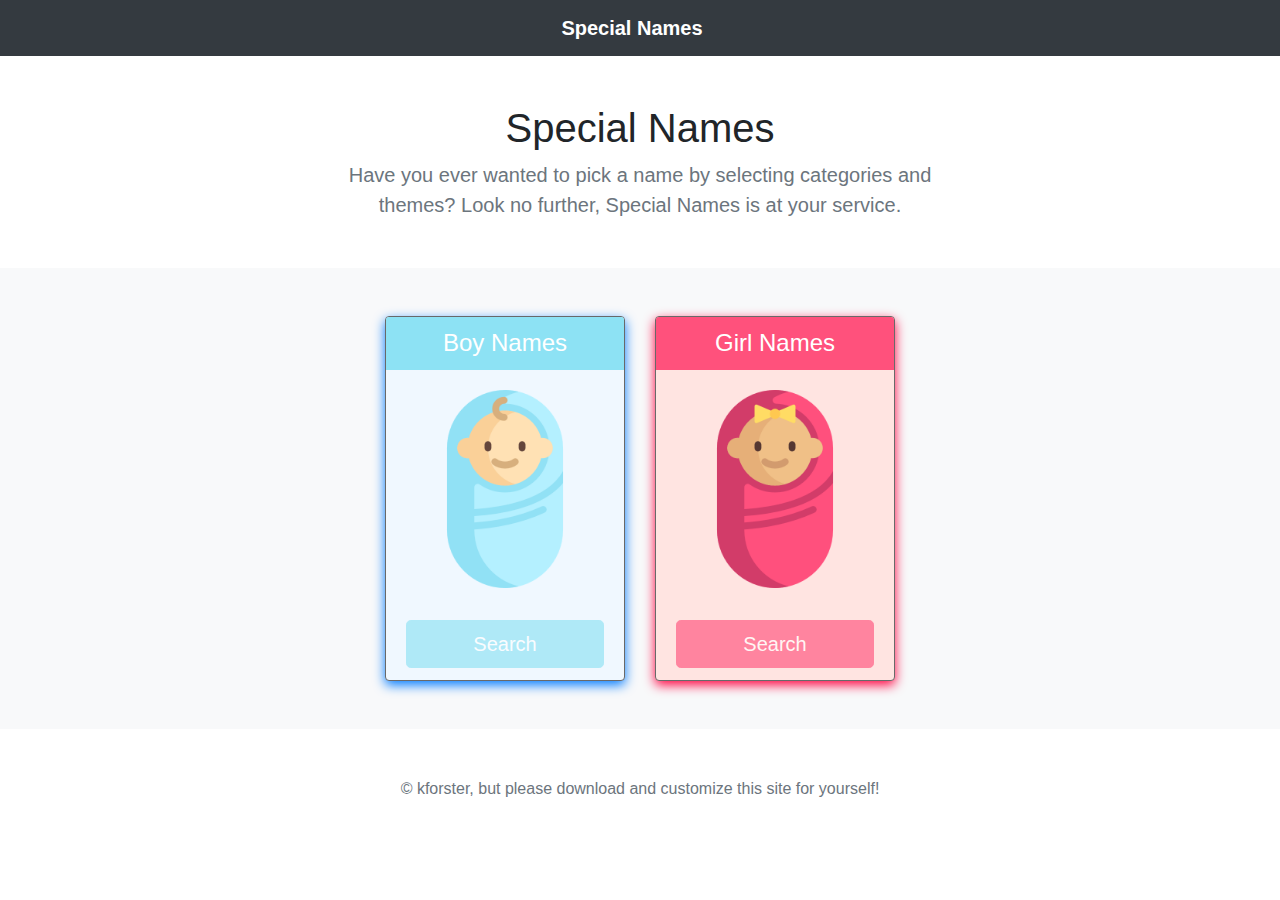
<file: index.html>
<!doctype html>
<html lang="en">
<head>
    <meta charset="utf-8">
    <meta name="viewport" content="width=device-width, initial-scale=1, shrink-to-fit=no">
    <meta name="description" content="special names app">
    <meta name="author" content="Keir Forster">

    <title>Special Names</title>

    <!-- Bootstrap core CSS -->
    <link rel="stylesheet" href="https://maxcdn.bootstrapcdn.com/bootstrap/4.0.0/css/bootstrap.min.css"
          integrity="sha384-Gn5384xqQ1aoWXA+058RXPxPg6fy4IWvTNh0E263XmFcJlSAwiGgFAW/dAiS6JXm" crossorigin="anonymous">

    <!-- Custom styles for this template -->
    <link href="index.css" rel="stylesheet">
</head>

<body>
<div class="wrapper">
    <!-- nav -->
    <header>
        <nav class="bg-dark justify-content-center navbar navbar-dark text-center">
            <a class="navbar-brand text-center" href="#"><strong>Special Names</strong></a>
        </nav>
    </header>

    <main>
        <section class="jumbotron text-center">
            <div class="container">
                <h1 class="jumbotron-heading">Special Names</h1>
                <p class="lead text-muted">Have you ever wanted to pick a name by selecting categories and themes? Look no further, Special Names is at your service.</p>
            </div>
        </section>
        <!-- cards -->
        <section class="bg-light">
            <div id="card-container" class="container bg-light py-5">
                <div class="row justify-content-center">
                    <div class="col">
                        <div id="boy-card" class="card no-select text-center">
                            <div class="card-header text-white">
                                <h4 class="my-0 font-weight-normal">Boy Names</h4>
                            </div>
                            <div class="card-body">
                                <img class="card-img-top img-fluid" src="images/baby-boy.png" alt="Card image cap">
                            </div>
                            <div class="card-footer bg-transparent">
                                <button type="button" class="btn btn-lg btn-block" disabled="">Search</button>
                            </div>
                        </div>
                    </div>
                    <div class="col">
                        <div id="girl-card" class="card no-select text-center">
                            <div class="card-header text-white border-primary">
                                <h4 class="my-0 font-weight-normal">Girl Names</h4>
                            </div>
                            <div class="card-body">
                                <img class="card-img-top img-fluid" src="images/baby-girl.png" alt="Card image cap">
                            </div>
                            <div class="card-footer bg-transparent">
                                <button type="button" class="btn btn-lg btn-block" disabled="">Search</button>
                            </div>
                        </div>
                    </div>
                </div>
            </div>
        </section>
    </main>
    <footer class="text-muted text-center">
        <div class="container">
            <p>© kforster, but please download and customize this site for yourself!</p>
        </div>
    </footer>

    <!-- Bootstrap core JavaScript
    ================================================== -->
    <!-- Placed at the end of the document so the pages load faster -->
    <script src="https://code.jquery.com/jquery-3.2.1.slim.min.js"
            integrity="sha384-KJ3o2DKtIkvYIK3UENzmM7KCkRr/rE9/Qpg6aAZGJwFDMVNA/GpGFF93hXpG5KkN"
            crossorigin="anonymous"></script>
    <script src="https://cdnjs.cloudflare.com/ajax/libs/popper.js/1.12.9/umd/popper.min.js"
            integrity="sha384-ApNbgh9B+Y1QKtv3Rn7W3mgPxhU9K/ScQsAP7hUibX39j7fakFPskvXusvfa0b4Q"
            crossorigin="anonymous"></script>
    <script src="https://maxcdn.bootstrapcdn.com/bootstrap/4.0.0/js/bootstrap.min.js"
            integrity="sha384-JZR6Spejh4U02d8jOt6vLEHfe/JQGiRRSQQxSfFWpi1MquVdAyjUar5+76PVCmYl"
            crossorigin="anonymous"></script>
</body>
</html>
</file>
<file: index.css>
/*
 * Globals
 */
html {
    height: 100%;
    font-size: 14px;
}

body {
    height: 100%;
}

@media (min-width: 768px) {
    html {
        font-size: 16px;
    }
}

:root {
    --jumbotron-padding-y: 3rem;
}

.jumbotron {
    padding-top: var(--jumbotron-padding-y);
    padding-bottom: var(--jumbotron-padding-y);
    margin-bottom: 0;
    background-color: #fff;
}

.jumbotron p:last-child {
    margin-bottom: 0;
}

.jumbotron-heading {
    font-weight: 300;
}

.jumbotron .container {
    max-width: 40rem;
}

.border-top {
    border-top: 1px solid #e5e5e5;
}

.border-bottom {
    border-bottom: 1px solid #e5e5e5;
}

.box-shadow {
    box-shadow: 0 .25rem .75rem rgba(0, 0, 0, .05);
}

.no-select {
    -moz-user-select: none;
    -webkit-user-select: none;
    -ms-user-select: none;
    user-select: none;
}

@-webkit-keyframes glowBlue {
    0% {box-shadow: 0 .25rem 0.75rem #007bff; bottom: 0;}
    50% {box-shadow: 0 .5rem 2rem #007bff; bottom: 1em;}
    100% {box-shadow: 0 .25rem 0.75rem #007bff; bottom: 0;}
}

@keyframes glowBlue {
    0% {box-shadow: 0 .25rem 0.75rem #007bff; bottom: 0;}
    50% {box-shadow: 0 .5rem 2rem #007bff; bottom: 1em;}
    100% {box-shadow: 0 .25rem 0.75rem #007bff; bottom: 0;}
}

@-webkit-keyframes glowPink {
    0% {box-shadow: 0 .25rem 0.75rem #ff0040; bottom: 0;}
    50% {box-shadow: 0 .5rem 2rem #ff0040; bottom: 1em;}
    100% {box-shadow: 0 .25rem 0.75rem #ff0040; bottom: 0;}
}

@keyframes glowPink{
    0% {box-shadow: 0 .25rem 0.75rem #ff0040; bottom: 0;}
    50% {box-shadow: 0 .5rem 2rem #ff0040; bottom: 1em;}
    100% {box-shadow: 0 .25rem 0.75rem #ff0040; bottom: 0;}
}

@-webkit-keyframes raiseCard {
    from {bottom: 0px;}
    to {bottom: 200px;}
}

@keyframes raiseCard {
    from {bottom: 0px;}
    to {bottom: 200px;}
}

/*
 * Header
 */
#header {
    color: white;
    background-color: antiquewhite;
}

#header h4 {
    height: 100%;
}

/*
 * Main
 */
#card-container {
    max-width: 540px;
}

#card-container .card {
    min-width: 220px;
}

#card-container .card:hover {
    cursor: pointer;
}

#card-container button:disabled {
    cursor: pointer;
}

/*
 * Boy card
 */
#boy-card {
    border-color: dimgray;
    background-color: aliceblue;
    box-shadow: 0 .25rem 0.75rem #007bff;
}

#boy-card:hover {
    -webkit-animation: glowBlue 1s infinite;
    animation: glowBlue 1s infinite;
}

#boy-card .card-header {
    border-bottom: none;
    background-color: #8de2f4;
}

#boy-card .card-footer {
    border-top: none;
}

#boy-card .card-footer .btn {
    color: white;
    background: #8de2f4 none;
    border-color: #8de2f4;
}

/*
 * Girl card
 */
#girl-card {
    border-color: dimgray;
    background-color: mistyrose;
    box-shadow: 0 .25rem .75rem #ff0040;
}

#girl-card:hover {
    -webkit-animation: glowPink 1s infinite;
    animation: glowPink 1s infinite;
}

#girl-card .card-header {
    border-bottom: none;
    background-color: #ff517c;
}

#girl-card .card-footer {
    border-top: none;
}

#girl-card .card-footer .btn {
    color: white;
    background: #ff517c none;
    border-color: #ff517c;
}

/*
 * Footer
 */
footer {
    padding-top: 3rem;
    padding-bottom: 3rem;
}

footer p {
    margin-bottom: .25rem;
}
</file>
